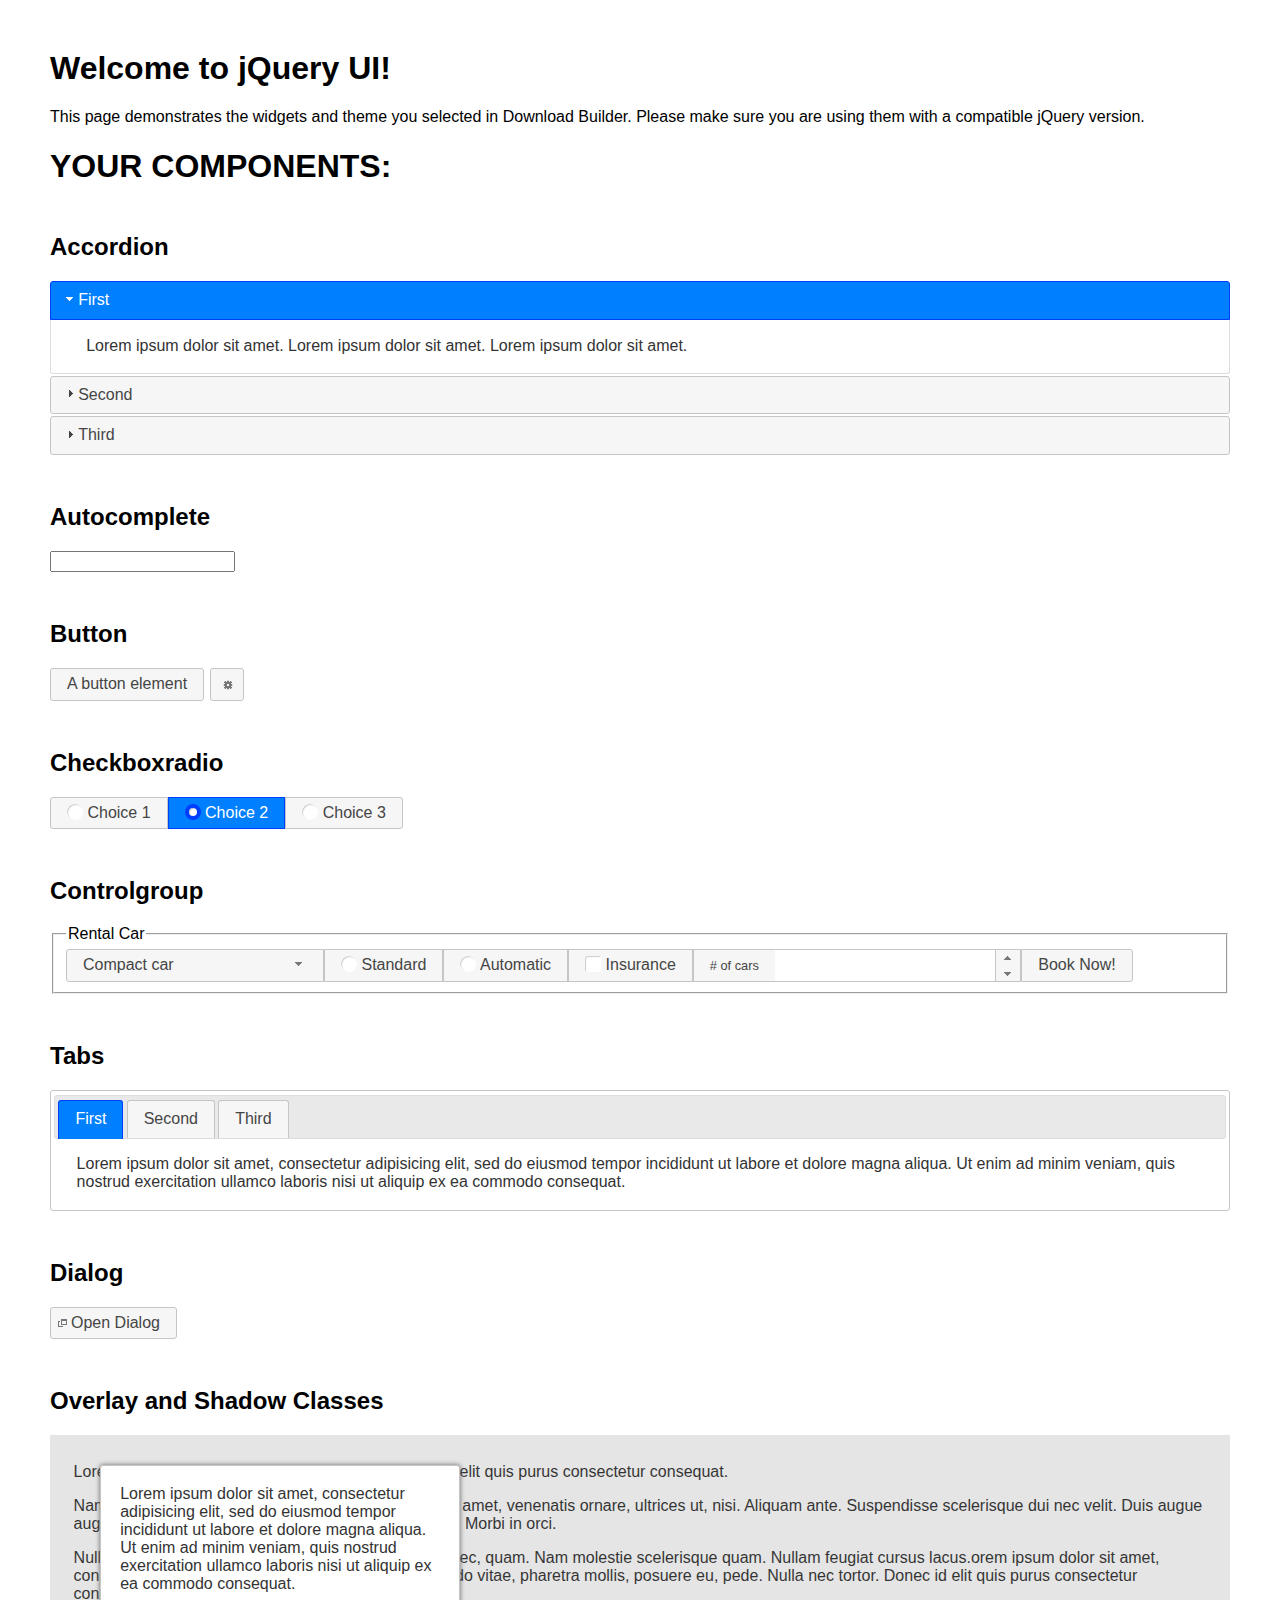
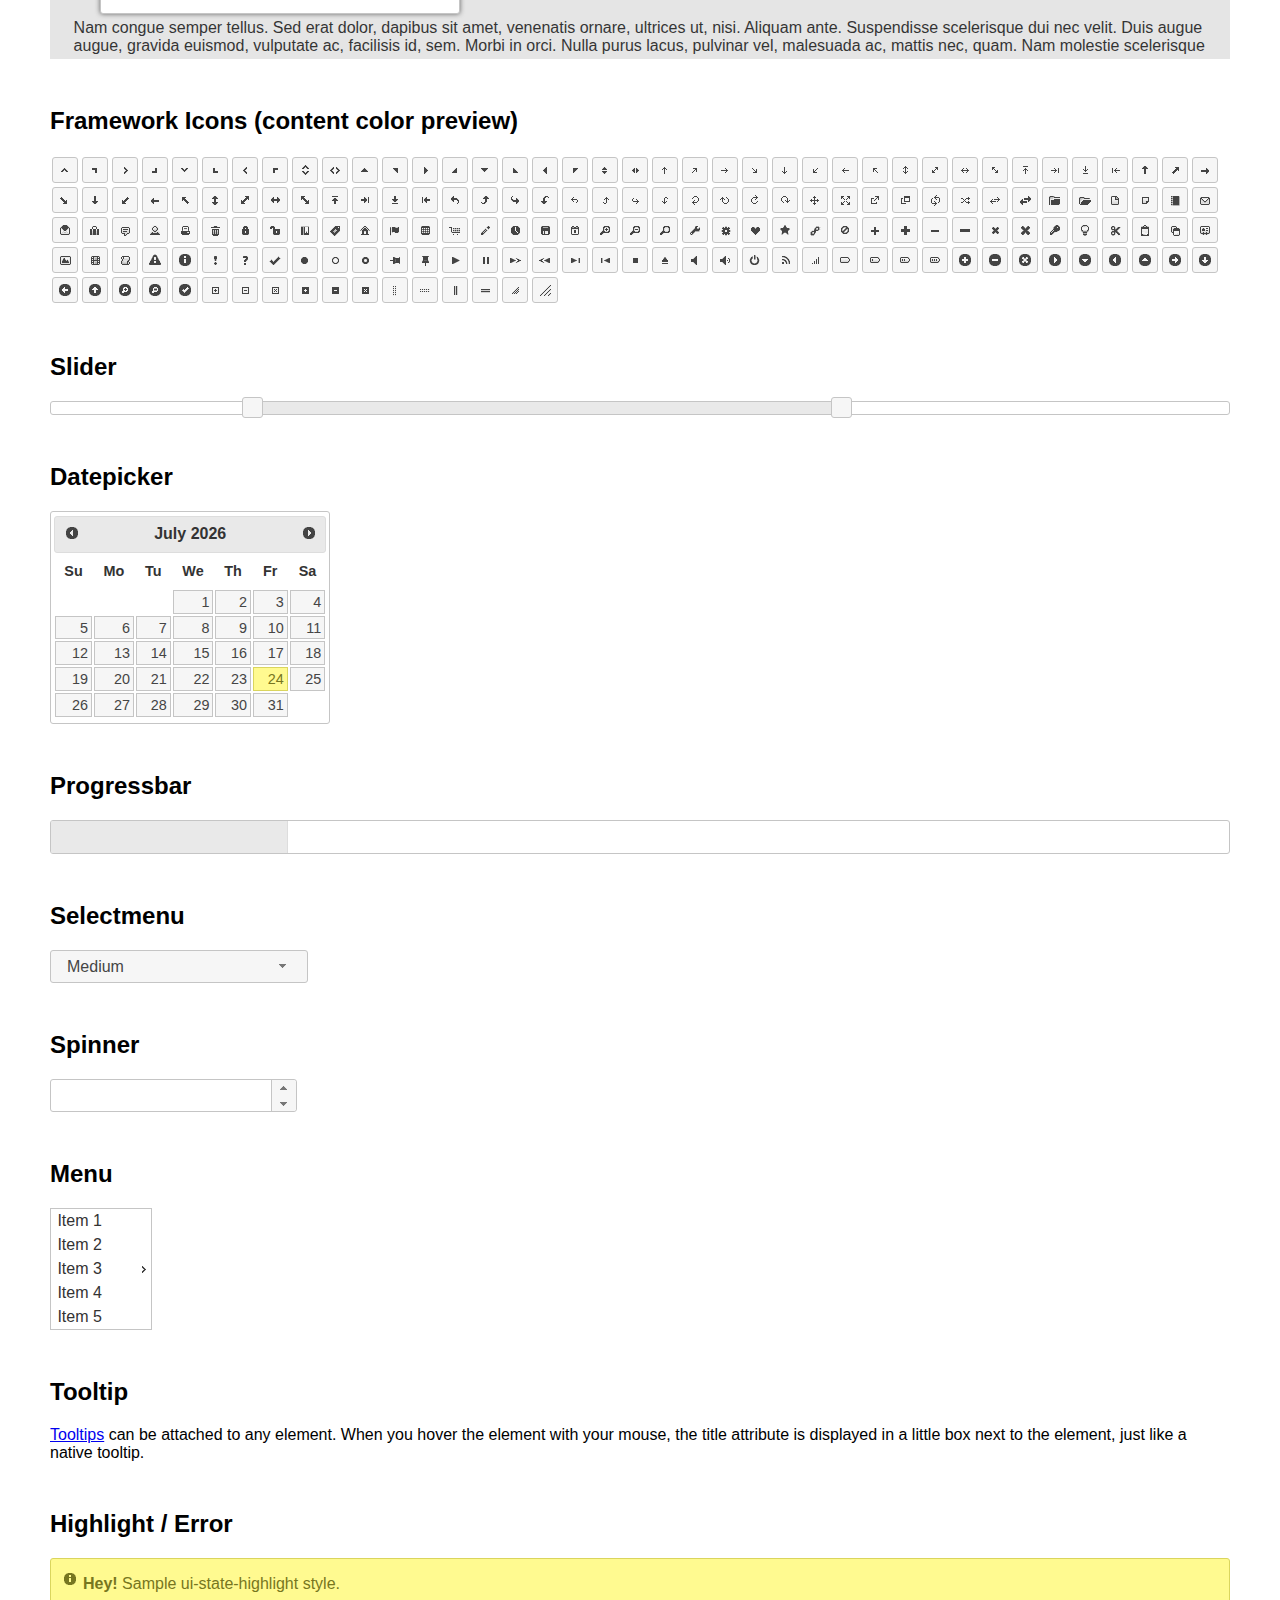
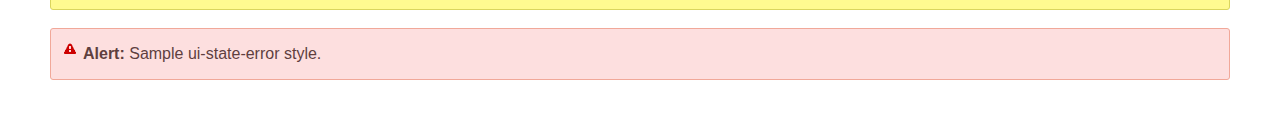
<file: public/MT/js/jquery-ui-1.12.1.custom/index.html>
<!doctype html>
<html lang="us">
<head>
	<meta charset="utf-8">
	<title>jQuery UI Example Page</title>
	<link href="jquery-ui.css" rel="stylesheet">
	<style>
	body{
		font-family: "Trebuchet MS", sans-serif;
		margin: 50px;
	}
	.demoHeaders {
		margin-top: 2em;
	}
	#dialog-link {
		padding: .4em 1em .4em 20px;
		text-decoration: none;
		position: relative;
	}
	#dialog-link span.ui-icon {
		margin: 0 5px 0 0;
		position: absolute;
		left: .2em;
		top: 50%;
		margin-top: -8px;
	}
	#icons {
		margin: 0;
		padding: 0;
	}
	#icons li {
		margin: 2px;
		position: relative;
		padding: 4px 0;
		cursor: pointer;
		float: left;
		list-style: none;
	}
	#icons span.ui-icon {
		float: left;
		margin: 0 4px;
	}
	.fakewindowcontain .ui-widget-overlay {
		position: absolute;
	}
	select {
		width: 200px;
	}
	</style>
</head>
<body>

<h1>Welcome to jQuery UI!</h1>

<div class="ui-widget">
	<p>This page demonstrates the widgets and theme you selected in Download Builder. Please make sure you are using them with a compatible jQuery version.</p>
</div>

<h1>YOUR COMPONENTS:</h1>


<!-- Accordion -->
<h2 class="demoHeaders">Accordion</h2>
<div id="accordion">
	<h3>First</h3>
	<div>Lorem ipsum dolor sit amet. Lorem ipsum dolor sit amet. Lorem ipsum dolor sit amet.</div>
	<h3>Second</h3>
	<div>Phasellus mattis tincidunt nibh.</div>
	<h3>Third</h3>
	<div>Nam dui erat, auctor a, dignissim quis.</div>
</div>



<!-- Autocomplete -->
<h2 class="demoHeaders">Autocomplete</h2>
<div>
	<input id="autocomplete" title="type &quot;a&quot;">
</div>



<!-- Button -->
<h2 class="demoHeaders">Button</h2>
<button id="button">A button element</button>
<button id="button-icon">An icon-only button</button>



<!-- Checkboxradio -->
<h2 class="demoHeaders">Checkboxradio</h2>
<form style="margin-top: 1em;">
	<div id="radioset">
		<input type="radio" id="radio1" name="radio"><label for="radio1">Choice 1</label>
		<input type="radio" id="radio2" name="radio" checked="checked"><label for="radio2">Choice 2</label>
		<input type="radio" id="radio3" name="radio"><label for="radio3">Choice 3</label>
	</div>
</form>



<!-- Controlgroup -->
<h2 class="demoHeaders">Controlgroup</h2>
<fieldset>
	<legend>Rental Car</legend>
	<div id="controlgroup">
		<select id="car-type">
			<option>Compact car</option>
			<option>Midsize car</option>
			<option>Full size car</option>
			<option>SUV</option>
			<option>Luxury</option>
			<option>Truck</option>
			<option>Van</option>
		</select>
		<label for="transmission-standard">Standard</label>
		<input type="radio" name="transmission" id="transmission-standard">
		<label for="transmission-automatic">Automatic</label>
		<input type="radio" name="transmission" id="transmission-automatic">
		<label for="insurance">Insurance</label>
		<input type="checkbox" name="insurance" id="insurance">
		<label for="horizontal-spinner" class="ui-controlgroup-label"># of cars</label>
		<input id="horizontal-spinner" class="ui-spinner-input">
		<button>Book Now!</button>
	</div>
</fieldset>



<!-- Tabs -->
<h2 class="demoHeaders">Tabs</h2>
<div id="tabs">
	<ul>
		<li><a href="#tabs-1">First</a></li>
		<li><a href="#tabs-2">Second</a></li>
		<li><a href="#tabs-3">Third</a></li>
	</ul>
	<div id="tabs-1">Lorem ipsum dolor sit amet, consectetur adipisicing elit, sed do eiusmod tempor incididunt ut labore et dolore magna aliqua. Ut enim ad minim veniam, quis nostrud exercitation ullamco laboris nisi ut aliquip ex ea commodo consequat.</div>
	<div id="tabs-2">Phasellus mattis tincidunt nibh. Cras orci urna, blandit id, pretium vel, aliquet ornare, felis. Maecenas scelerisque sem non nisl. Fusce sed lorem in enim dictum bibendum.</div>
	<div id="tabs-3">Nam dui erat, auctor a, dignissim quis, sollicitudin eu, felis. Pellentesque nisi urna, interdum eget, sagittis et, consequat vestibulum, lacus. Mauris porttitor ullamcorper augue.</div>
</div>



<h2 class="demoHeaders">Dialog</h2>
<p>
	<button id="dialog-link" class="ui-button ui-corner-all ui-widget">
		<span class="ui-icon ui-icon-newwin"></span>Open Dialog
	</button>
</p>

<h2 class="demoHeaders">Overlay and Shadow Classes</h2>
<div style="position: relative; width: 96%; height: 200px; padding:1% 2%; overflow:hidden;" class="fakewindowcontain">
	<p>Lorem ipsum dolor sit amet,  Nulla nec tortor. Donec id elit quis purus consectetur consequat. </p><p>Nam congue semper tellus. Sed erat dolor, dapibus sit amet, venenatis ornare, ultrices ut, nisi. Aliquam ante. Suspendisse scelerisque dui nec velit. Duis augue augue, gravida euismod, vulputate ac, facilisis id, sem. Morbi in orci. </p><p>Nulla purus lacus, pulvinar vel, malesuada ac, mattis nec, quam. Nam molestie scelerisque quam. Nullam feugiat cursus lacus.orem ipsum dolor sit amet, consectetur adipiscing elit. Donec libero risus, commodo vitae, pharetra mollis, posuere eu, pede. Nulla nec tortor. Donec id elit quis purus consectetur consequat. </p><p>Nam congue semper tellus. Sed erat dolor, dapibus sit amet, venenatis ornare, ultrices ut, nisi. Aliquam ante. Suspendisse scelerisque dui nec velit. Duis augue augue, gravida euismod, vulputate ac, facilisis id, sem. Morbi in orci. Nulla purus lacus, pulvinar vel, malesuada ac, mattis nec, quam. Nam molestie scelerisque quam. </p><p>Nullam feugiat cursus lacus.orem ipsum dolor sit amet, consectetur adipiscing elit. Donec libero risus, commodo vitae, pharetra mollis, posuere eu, pede. Nulla nec tortor. Donec id elit quis purus consectetur consequat. Nam congue semper tellus. Sed erat dolor, dapibus sit amet, venenatis ornare, ultrices ut, nisi. Aliquam ante. </p><p>Suspendisse scelerisque dui nec velit. Duis augue augue, gravida euismod, vulputate ac, facilisis id, sem. Morbi in orci. Nulla purus lacus, pulvinar vel, malesuada ac, mattis nec, quam. Nam molestie scelerisque quam. Nullam feugiat cursus lacus.orem ipsum dolor sit amet, consectetur adipiscing elit. Donec libero risus, commodo vitae, pharetra mollis, posuere eu, pede. Nulla nec tortor. Donec id elit quis purus consectetur consequat. Nam congue semper tellus. Sed erat dolor, dapibus sit amet, venenatis ornare, ultrices ut, nisi. </p>

	<!-- ui-dialog -->
	<div class="ui-widget-overlay ui-front"></div>
	<div style="position: absolute; width: 320px; left: 50px; top: 30px; padding: 1.2em" class="ui-widget ui-front ui-widget-content ui-corner-all ui-widget-shadow">
		Lorem ipsum dolor sit amet, consectetur adipisicing elit, sed do eiusmod tempor incididunt ut labore et dolore magna aliqua. Ut enim ad minim veniam, quis nostrud exercitation ullamco laboris nisi ut aliquip ex ea commodo consequat.
	</div>

</div>

<!-- ui-dialog -->
<div id="dialog" title="Dialog Title">
	<p>Lorem ipsum dolor sit amet, consectetur adipisicing elit, sed do eiusmod tempor incididunt ut labore et dolore magna aliqua. Ut enim ad minim veniam, quis nostrud exercitation ullamco laboris nisi ut aliquip ex ea commodo consequat.</p>
</div>



<h2 class="demoHeaders">Framework Icons (content color preview)</h2>
<ul id="icons" class="ui-widget ui-helper-clearfix">
	<li class="ui-state-default ui-corner-all" title=".ui-icon-caret-1-n"><span class="ui-icon ui-icon-caret-1-n"></span></li>
	<li class="ui-state-default ui-corner-all" title=".ui-icon-caret-1-ne"><span class="ui-icon ui-icon-caret-1-ne"></span></li>
	<li class="ui-state-default ui-corner-all" title=".ui-icon-caret-1-e"><span class="ui-icon ui-icon-caret-1-e"></span></li>
	<li class="ui-state-default ui-corner-all" title=".ui-icon-caret-1-se"><span class="ui-icon ui-icon-caret-1-se"></span></li>
	<li class="ui-state-default ui-corner-all" title=".ui-icon-caret-1-s"><span class="ui-icon ui-icon-caret-1-s"></span></li>
	<li class="ui-state-default ui-corner-all" title=".ui-icon-caret-1-sw"><span class="ui-icon ui-icon-caret-1-sw"></span></li>
	<li class="ui-state-default ui-corner-all" title=".ui-icon-caret-1-w"><span class="ui-icon ui-icon-caret-1-w"></span></li>
	<li class="ui-state-default ui-corner-all" title=".ui-icon-caret-1-nw"><span class="ui-icon ui-icon-caret-1-nw"></span></li>
	<li class="ui-state-default ui-corner-all" title=".ui-icon-caret-2-n-s"><span class="ui-icon ui-icon-caret-2-n-s"></span></li>
	<li class="ui-state-default ui-corner-all" title=".ui-icon-caret-2-e-w"><span class="ui-icon ui-icon-caret-2-e-w"></span></li>
	<li class="ui-state-default ui-corner-all" title=".ui-icon-triangle-1-n"><span class="ui-icon ui-icon-triangle-1-n"></span></li>
	<li class="ui-state-default ui-corner-all" title=".ui-icon-triangle-1-ne"><span class="ui-icon ui-icon-triangle-1-ne"></span></li>
	<li class="ui-state-default ui-corner-all" title=".ui-icon-triangle-1-e"><span class="ui-icon ui-icon-triangle-1-e"></span></li>
	<li class="ui-state-default ui-corner-all" title=".ui-icon-triangle-1-se"><span class="ui-icon ui-icon-triangle-1-se"></span></li>
	<li class="ui-state-default ui-corner-all" title=".ui-icon-triangle-1-s"><span class="ui-icon ui-icon-triangle-1-s"></span></li>
	<li class="ui-state-default ui-corner-all" title=".ui-icon-triangle-1-sw"><span class="ui-icon ui-icon-triangle-1-sw"></span></li>
	<li class="ui-state-default ui-corner-all" title=".ui-icon-triangle-1-w"><span class="ui-icon ui-icon-triangle-1-w"></span></li>
	<li class="ui-state-default ui-corner-all" title=".ui-icon-triangle-1-nw"><span class="ui-icon ui-icon-triangle-1-nw"></span></li>
	<li class="ui-state-default ui-corner-all" title=".ui-icon-triangle-2-n-s"><span class="ui-icon ui-icon-triangle-2-n-s"></span></li>
	<li class="ui-state-default ui-corner-all" title=".ui-icon-triangle-2-e-w"><span class="ui-icon ui-icon-triangle-2-e-w"></span></li>
	<li class="ui-state-default ui-corner-all" title=".ui-icon-arrow-1-n"><span class="ui-icon ui-icon-arrow-1-n"></span></li>
	<li class="ui-state-default ui-corner-all" title=".ui-icon-arrow-1-ne"><span class="ui-icon ui-icon-arrow-1-ne"></span></li>
	<li class="ui-state-default ui-corner-all" title=".ui-icon-arrow-1-e"><span class="ui-icon ui-icon-arrow-1-e"></span></li>
	<li class="ui-state-default ui-corner-all" title=".ui-icon-arrow-1-se"><span class="ui-icon ui-icon-arrow-1-se"></span></li>
	<li class="ui-state-default ui-corner-all" title=".ui-icon-arrow-1-s"><span class="ui-icon ui-icon-arrow-1-s"></span></li>
	<li class="ui-state-default ui-corner-all" title=".ui-icon-arrow-1-sw"><span class="ui-icon ui-icon-arrow-1-sw"></span></li>
	<li class="ui-state-default ui-corner-all" title=".ui-icon-arrow-1-w"><span class="ui-icon ui-icon-arrow-1-w"></span></li>
	<li class="ui-state-default ui-corner-all" title=".ui-icon-arrow-1-nw"><span class="ui-icon ui-icon-arrow-1-nw"></span></li>
	<li class="ui-state-default ui-corner-all" title=".ui-icon-arrow-2-n-s"><span class="ui-icon ui-icon-arrow-2-n-s"></span></li>
	<li class="ui-state-default ui-corner-all" title=".ui-icon-arrow-2-ne-sw"><span class="ui-icon ui-icon-arrow-2-ne-sw"></span></li>
	<li class="ui-state-default ui-corner-all" title=".ui-icon-arrow-2-e-w"><span class="ui-icon ui-icon-arrow-2-e-w"></span></li>
	<li class="ui-state-default ui-corner-all" title=".ui-icon-arrow-2-se-nw"><span class="ui-icon ui-icon-arrow-2-se-nw"></span></li>
	<li class="ui-state-default ui-corner-all" title=".ui-icon-arrowstop-1-n"><span class="ui-icon ui-icon-arrowstop-1-n"></span></li>
	<li class="ui-state-default ui-corner-all" title=".ui-icon-arrowstop-1-e"><span class="ui-icon ui-icon-arrowstop-1-e"></span></li>
	<li class="ui-state-default ui-corner-all" title=".ui-icon-arrowstop-1-s"><span class="ui-icon ui-icon-arrowstop-1-s"></span></li>
	<li class="ui-state-default ui-corner-all" title=".ui-icon-arrowstop-1-w"><span class="ui-icon ui-icon-arrowstop-1-w"></span></li>
	<li class="ui-state-default ui-corner-all" title=".ui-icon-arrowthick-1-n"><span class="ui-icon ui-icon-arrowthick-1-n"></span></li>
	<li class="ui-state-default ui-corner-all" title=".ui-icon-arrowthick-1-ne"><span class="ui-icon ui-icon-arrowthick-1-ne"></span></li>
	<li class="ui-state-default ui-corner-all" title=".ui-icon-arrowthick-1-e"><span class="ui-icon ui-icon-arrowthick-1-e"></span></li>
	<li class="ui-state-default ui-corner-all" title=".ui-icon-arrowthick-1-se"><span class="ui-icon ui-icon-arrowthick-1-se"></span></li>
	<li class="ui-state-default ui-corner-all" title=".ui-icon-arrowthick-1-s"><span class="ui-icon ui-icon-arrowthick-1-s"></span></li>
	<li class="ui-state-default ui-corner-all" title=".ui-icon-arrowthick-1-sw"><span class="ui-icon ui-icon-arrowthick-1-sw"></span></li>
	<li class="ui-state-default ui-corner-all" title=".ui-icon-arrowthick-1-w"><span class="ui-icon ui-icon-arrowthick-1-w"></span></li>
	<li class="ui-state-default ui-corner-all" title=".ui-icon-arrowthick-1-nw"><span class="ui-icon ui-icon-arrowthick-1-nw"></span></li>
	<li class="ui-state-default ui-corner-all" title=".ui-icon-arrowthick-2-n-s"><span class="ui-icon ui-icon-arrowthick-2-n-s"></span></li>
	<li class="ui-state-default ui-corner-all" title=".ui-icon-arrowthick-2-ne-sw"><span class="ui-icon ui-icon-arrowthick-2-ne-sw"></span></li>
	<li class="ui-state-default ui-corner-all" title=".ui-icon-arrowthick-2-e-w"><span class="ui-icon ui-icon-arrowthick-2-e-w"></span></li>
	<li class="ui-state-default ui-corner-all" title=".ui-icon-arrowthick-2-se-nw"><span class="ui-icon ui-icon-arrowthick-2-se-nw"></span></li>
	<li class="ui-state-default ui-corner-all" title=".ui-icon-arrowthickstop-1-n"><span class="ui-icon ui-icon-arrowthickstop-1-n"></span></li>
	<li class="ui-state-default ui-corner-all" title=".ui-icon-arrowthickstop-1-e"><span class="ui-icon ui-icon-arrowthickstop-1-e"></span></li>
	<li class="ui-state-default ui-corner-all" title=".ui-icon-arrowthickstop-1-s"><span class="ui-icon ui-icon-arrowthickstop-1-s"></span></li>
	<li class="ui-state-default ui-corner-all" title=".ui-icon-arrowthickstop-1-w"><span class="ui-icon ui-icon-arrowthickstop-1-w"></span></li>
	<li class="ui-state-default ui-corner-all" title=".ui-icon-arrowreturnthick-1-w"><span class="ui-icon ui-icon-arrowreturnthick-1-w"></span></li>
	<li class="ui-state-default ui-corner-all" title=".ui-icon-arrowreturnthick-1-n"><span class="ui-icon ui-icon-arrowreturnthick-1-n"></span></li>
	<li class="ui-state-default ui-corner-all" title=".ui-icon-arrowreturnthick-1-e"><span class="ui-icon ui-icon-arrowreturnthick-1-e"></span></li>
	<li class="ui-state-default ui-corner-all" title=".ui-icon-arrowreturnthick-1-s"><span class="ui-icon ui-icon-arrowreturnthick-1-s"></span></li>
	<li class="ui-state-default ui-corner-all" title=".ui-icon-arrowreturn-1-w"><span class="ui-icon ui-icon-arrowreturn-1-w"></span></li>
	<li class="ui-state-default ui-corner-all" title=".ui-icon-arrowreturn-1-n"><span class="ui-icon ui-icon-arrowreturn-1-n"></span></li>
	<li class="ui-state-default ui-corner-all" title=".ui-icon-arrowreturn-1-e"><span class="ui-icon ui-icon-arrowreturn-1-e"></span></li>
	<li class="ui-state-default ui-corner-all" title=".ui-icon-arrowreturn-1-s"><span class="ui-icon ui-icon-arrowreturn-1-s"></span></li>
	<li class="ui-state-default ui-corner-all" title=".ui-icon-arrowrefresh-1-w"><span class="ui-icon ui-icon-arrowrefresh-1-w"></span></li>
	<li class="ui-state-default ui-corner-all" title=".ui-icon-arrowrefresh-1-n"><span class="ui-icon ui-icon-arrowrefresh-1-n"></span></li>
	<li class="ui-state-default ui-corner-all" title=".ui-icon-arrowrefresh-1-e"><span class="ui-icon ui-icon-arrowrefresh-1-e"></span></li>
	<li class="ui-state-default ui-corner-all" title=".ui-icon-arrowrefresh-1-s"><span class="ui-icon ui-icon-arrowrefresh-1-s"></span></li>
	<li class="ui-state-default ui-corner-all" title=".ui-icon-arrow-4"><span class="ui-icon ui-icon-arrow-4"></span></li>
	<li class="ui-state-default ui-corner-all" title=".ui-icon-arrow-4-diag"><span class="ui-icon ui-icon-arrow-4-diag"></span></li>
	<li class="ui-state-default ui-corner-all" title=".ui-icon-extlink"><span class="ui-icon ui-icon-extlink"></span></li>
	<li class="ui-state-default ui-corner-all" title=".ui-icon-newwin"><span class="ui-icon ui-icon-newwin"></span></li>
	<li class="ui-state-default ui-corner-all" title=".ui-icon-refresh"><span class="ui-icon ui-icon-refresh"></span></li>
	<li class="ui-state-default ui-corner-all" title=".ui-icon-shuffle"><span class="ui-icon ui-icon-shuffle"></span></li>
	<li class="ui-state-default ui-corner-all" title=".ui-icon-transfer-e-w"><span class="ui-icon ui-icon-transfer-e-w"></span></li>
	<li class="ui-state-default ui-corner-all" title=".ui-icon-transferthick-e-w"><span class="ui-icon ui-icon-transferthick-e-w"></span></li>
	<li class="ui-state-default ui-corner-all" title=".ui-icon-folder-collapsed"><span class="ui-icon ui-icon-folder-collapsed"></span></li>
	<li class="ui-state-default ui-corner-all" title=".ui-icon-folder-open"><span class="ui-icon ui-icon-folder-open"></span></li>
	<li class="ui-state-default ui-corner-all" title=".ui-icon-document"><span class="ui-icon ui-icon-document"></span></li>
	<li class="ui-state-default ui-corner-all" title=".ui-icon-document-b"><span class="ui-icon ui-icon-document-b"></span></li>
	<li class="ui-state-default ui-corner-all" title=".ui-icon-note"><span class="ui-icon ui-icon-note"></span></li>
	<li class="ui-state-default ui-corner-all" title=".ui-icon-mail-closed"><span class="ui-icon ui-icon-mail-closed"></span></li>
	<li class="ui-state-default ui-corner-all" title=".ui-icon-mail-open"><span class="ui-icon ui-icon-mail-open"></span></li>
	<li class="ui-state-default ui-corner-all" title=".ui-icon-suitcase"><span class="ui-icon ui-icon-suitcase"></span></li>
	<li class="ui-state-default ui-corner-all" title=".ui-icon-comment"><span class="ui-icon ui-icon-comment"></span></li>
	<li class="ui-state-default ui-corner-all" title=".ui-icon-person"><span class="ui-icon ui-icon-person"></span></li>
	<li class="ui-state-default ui-corner-all" title=".ui-icon-print"><span class="ui-icon ui-icon-print"></span></li>
	<li class="ui-state-default ui-corner-all" title=".ui-icon-trash"><span class="ui-icon ui-icon-trash"></span></li>
	<li class="ui-state-default ui-corner-all" title=".ui-icon-locked"><span class="ui-icon ui-icon-locked"></span></li>
	<li class="ui-state-default ui-corner-all" title=".ui-icon-unlocked"><span class="ui-icon ui-icon-unlocked"></span></li>
	<li class="ui-state-default ui-corner-all" title=".ui-icon-bookmark"><span class="ui-icon ui-icon-bookmark"></span></li>
	<li class="ui-state-default ui-corner-all" title=".ui-icon-tag"><span class="ui-icon ui-icon-tag"></span></li>
	<li class="ui-state-default ui-corner-all" title=".ui-icon-home"><span class="ui-icon ui-icon-home"></span></li>
	<li class="ui-state-default ui-corner-all" title=".ui-icon-flag"><span class="ui-icon ui-icon-flag"></span></li>
	<li class="ui-state-default ui-corner-all" title=".ui-icon-calculator"><span class="ui-icon ui-icon-calculator"></span></li>
	<li class="ui-state-default ui-corner-all" title=".ui-icon-cart"><span class="ui-icon ui-icon-cart"></span></li>
	<li class="ui-state-default ui-corner-all" title=".ui-icon-pencil"><span class="ui-icon ui-icon-pencil"></span></li>
	<li class="ui-state-default ui-corner-all" title=".ui-icon-clock"><span class="ui-icon ui-icon-clock"></span></li>
	<li class="ui-state-default ui-corner-all" title=".ui-icon-disk"><span class="ui-icon ui-icon-disk"></span></li>
	<li class="ui-state-default ui-corner-all" title=".ui-icon-calendar"><span class="ui-icon ui-icon-calendar"></span></li>
	<li class="ui-state-default ui-corner-all" title=".ui-icon-zoomin"><span class="ui-icon ui-icon-zoomin"></span></li>
	<li class="ui-state-default ui-corner-all" title=".ui-icon-zoomout"><span class="ui-icon ui-icon-zoomout"></span></li>
	<li class="ui-state-default ui-corner-all" title=".ui-icon-search"><span class="ui-icon ui-icon-search"></span></li>
	<li class="ui-state-default ui-corner-all" title=".ui-icon-wrench"><span class="ui-icon ui-icon-wrench"></span></li>
	<li class="ui-state-default ui-corner-all" title=".ui-icon-gear"><span class="ui-icon ui-icon-gear"></span></li>
	<li class="ui-state-default ui-corner-all" title=".ui-icon-heart"><span class="ui-icon ui-icon-heart"></span></li>
	<li class="ui-state-default ui-corner-all" title=".ui-icon-star"><span class="ui-icon ui-icon-star"></span></li>
	<li class="ui-state-default ui-corner-all" title=".ui-icon-link"><span class="ui-icon ui-icon-link"></span></li>
	<li class="ui-state-default ui-corner-all" title=".ui-icon-cancel"><span class="ui-icon ui-icon-cancel"></span></li>
	<li class="ui-state-default ui-corner-all" title=".ui-icon-plus"><span class="ui-icon ui-icon-plus"></span></li>
	<li class="ui-state-default ui-corner-all" title=".ui-icon-plusthick"><span class="ui-icon ui-icon-plusthick"></span></li>
	<li class="ui-state-default ui-corner-all" title=".ui-icon-minus"><span class="ui-icon ui-icon-minus"></span></li>
	<li class="ui-state-default ui-corner-all" title=".ui-icon-minusthick"><span class="ui-icon ui-icon-minusthick"></span></li>
	<li class="ui-state-default ui-corner-all" title=".ui-icon-close"><span class="ui-icon ui-icon-close"></span></li>
	<li class="ui-state-default ui-corner-all" title=".ui-icon-closethick"><span class="ui-icon ui-icon-closethick"></span></li>
	<li class="ui-state-default ui-corner-all" title=".ui-icon-key"><span class="ui-icon ui-icon-key"></span></li>
	<li class="ui-state-default ui-corner-all" title=".ui-icon-lightbulb"><span class="ui-icon ui-icon-lightbulb"></span></li>
	<li class="ui-state-default ui-corner-all" title=".ui-icon-scissors"><span class="ui-icon ui-icon-scissors"></span></li>
	<li class="ui-state-default ui-corner-all" title=".ui-icon-clipboard"><span class="ui-icon ui-icon-clipboard"></span></li>
	<li class="ui-state-default ui-corner-all" title=".ui-icon-copy"><span class="ui-icon ui-icon-copy"></span></li>
	<li class="ui-state-default ui-corner-all" title=".ui-icon-contact"><span class="ui-icon ui-icon-contact"></span></li>
	<li class="ui-state-default ui-corner-all" title=".ui-icon-image"><span class="ui-icon ui-icon-image"></span></li>
	<li class="ui-state-default ui-corner-all" title=".ui-icon-video"><span class="ui-icon ui-icon-video"></span></li>
	<li class="ui-state-default ui-corner-all" title=".ui-icon-script"><span class="ui-icon ui-icon-script"></span></li>
	<li class="ui-state-default ui-corner-all" title=".ui-icon-alert"><span class="ui-icon ui-icon-alert"></span></li>
	<li class="ui-state-default ui-corner-all" title=".ui-icon-info"><span class="ui-icon ui-icon-info"></span></li>
	<li class="ui-state-default ui-corner-all" title=".ui-icon-notice"><span class="ui-icon ui-icon-notice"></span></li>
	<li class="ui-state-default ui-corner-all" title=".ui-icon-help"><span class="ui-icon ui-icon-help"></span></li>
	<li class="ui-state-default ui-corner-all" title=".ui-icon-check"><span class="ui-icon ui-icon-check"></span></li>
	<li class="ui-state-default ui-corner-all" title=".ui-icon-bullet"><span class="ui-icon ui-icon-bullet"></span></li>
	<li class="ui-state-default ui-corner-all" title=".ui-icon-radio-off"><span class="ui-icon ui-icon-radio-off"></span></li>
	<li class="ui-state-default ui-corner-all" title=".ui-icon-radio-on"><span class="ui-icon ui-icon-radio-on"></span></li>
	<li class="ui-state-default ui-corner-all" title=".ui-icon-pin-w"><span class="ui-icon ui-icon-pin-w"></span></li>
	<li class="ui-state-default ui-corner-all" title=".ui-icon-pin-s"><span class="ui-icon ui-icon-pin-s"></span></li>
	<li class="ui-state-default ui-corner-all" title=".ui-icon-play"><span class="ui-icon ui-icon-play"></span></li>
	<li class="ui-state-default ui-corner-all" title=".ui-icon-pause"><span class="ui-icon ui-icon-pause"></span></li>
	<li class="ui-state-default ui-corner-all" title=".ui-icon-seek-next"><span class="ui-icon ui-icon-seek-next"></span></li>
	<li class="ui-state-default ui-corner-all" title=".ui-icon-seek-prev"><span class="ui-icon ui-icon-seek-prev"></span></li>
	<li class="ui-state-default ui-corner-all" title=".ui-icon-seek-end"><span class="ui-icon ui-icon-seek-end"></span></li>
	<li class="ui-state-default ui-corner-all" title=".ui-icon-seek-first"><span class="ui-icon ui-icon-seek-first"></span></li>
	<li class="ui-state-default ui-corner-all" title=".ui-icon-stop"><span class="ui-icon ui-icon-stop"></span></li>
	<li class="ui-state-default ui-corner-all" title=".ui-icon-eject"><span class="ui-icon ui-icon-eject"></span></li>
	<li class="ui-state-default ui-corner-all" title=".ui-icon-volume-off"><span class="ui-icon ui-icon-volume-off"></span></li>
	<li class="ui-state-default ui-corner-all" title=".ui-icon-volume-on"><span class="ui-icon ui-icon-volume-on"></span></li>
	<li class="ui-state-default ui-corner-all" title=".ui-icon-power"><span class="ui-icon ui-icon-power"></span></li>
	<li class="ui-state-default ui-corner-all" title=".ui-icon-signal-diag"><span class="ui-icon ui-icon-signal-diag"></span></li>
	<li class="ui-state-default ui-corner-all" title=".ui-icon-signal"><span class="ui-icon ui-icon-signal"></span></li>
	<li class="ui-state-default ui-corner-all" title=".ui-icon-battery-0"><span class="ui-icon ui-icon-battery-0"></span></li>
	<li class="ui-state-default ui-corner-all" title=".ui-icon-battery-1"><span class="ui-icon ui-icon-battery-1"></span></li>
	<li class="ui-state-default ui-corner-all" title=".ui-icon-battery-2"><span class="ui-icon ui-icon-battery-2"></span></li>
	<li class="ui-state-default ui-corner-all" title=".ui-icon-battery-3"><span class="ui-icon ui-icon-battery-3"></span></li>
	<li class="ui-state-default ui-corner-all" title=".ui-icon-circle-plus"><span class="ui-icon ui-icon-circle-plus"></span></li>
	<li class="ui-state-default ui-corner-all" title=".ui-icon-circle-minus"><span class="ui-icon ui-icon-circle-minus"></span></li>
	<li class="ui-state-default ui-corner-all" title=".ui-icon-circle-close"><span class="ui-icon ui-icon-circle-close"></span></li>
	<li class="ui-state-default ui-corner-all" title=".ui-icon-circle-triangle-e"><span class="ui-icon ui-icon-circle-triangle-e"></span></li>
	<li class="ui-state-default ui-corner-all" title=".ui-icon-circle-triangle-s"><span class="ui-icon ui-icon-circle-triangle-s"></span></li>
	<li class="ui-state-default ui-corner-all" title=".ui-icon-circle-triangle-w"><span class="ui-icon ui-icon-circle-triangle-w"></span></li>
	<li class="ui-state-default ui-corner-all" title=".ui-icon-circle-triangle-n"><span class="ui-icon ui-icon-circle-triangle-n"></span></li>
	<li class="ui-state-default ui-corner-all" title=".ui-icon-circle-arrow-e"><span class="ui-icon ui-icon-circle-arrow-e"></span></li>
	<li class="ui-state-default ui-corner-all" title=".ui-icon-circle-arrow-s"><span class="ui-icon ui-icon-circle-arrow-s"></span></li>
	<li class="ui-state-default ui-corner-all" title=".ui-icon-circle-arrow-w"><span class="ui-icon ui-icon-circle-arrow-w"></span></li>
	<li class="ui-state-default ui-corner-all" title=".ui-icon-circle-arrow-n"><span class="ui-icon ui-icon-circle-arrow-n"></span></li>
	<li class="ui-state-default ui-corner-all" title=".ui-icon-circle-zoomin"><span class="ui-icon ui-icon-circle-zoomin"></span></li>
	<li class="ui-state-default ui-corner-all" title=".ui-icon-circle-zoomout"><span class="ui-icon ui-icon-circle-zoomout"></span></li>
	<li class="ui-state-default ui-corner-all" title=".ui-icon-circle-check"><span class="ui-icon ui-icon-circle-check"></span></li>
	<li class="ui-state-default ui-corner-all" title=".ui-icon-circlesmall-plus"><span class="ui-icon ui-icon-circlesmall-plus"></span></li>
	<li class="ui-state-default ui-corner-all" title=".ui-icon-circlesmall-minus"><span class="ui-icon ui-icon-circlesmall-minus"></span></li>
	<li class="ui-state-default ui-corner-all" title=".ui-icon-circlesmall-close"><span class="ui-icon ui-icon-circlesmall-close"></span></li>
	<li class="ui-state-default ui-corner-all" title=".ui-icon-squaresmall-plus"><span class="ui-icon ui-icon-squaresmall-plus"></span></li>
	<li class="ui-state-default ui-corner-all" title=".ui-icon-squaresmall-minus"><span class="ui-icon ui-icon-squaresmall-minus"></span></li>
	<li class="ui-state-default ui-corner-all" title=".ui-icon-squaresmall-close"><span class="ui-icon ui-icon-squaresmall-close"></span></li>
	<li class="ui-state-default ui-corner-all" title=".ui-icon-grip-dotted-vertical"><span class="ui-icon ui-icon-grip-dotted-vertical"></span></li>
	<li class="ui-state-default ui-corner-all" title=".ui-icon-grip-dotted-horizontal"><span class="ui-icon ui-icon-grip-dotted-horizontal"></span></li>
	<li class="ui-state-default ui-corner-all" title=".ui-icon-grip-solid-vertical"><span class="ui-icon ui-icon-grip-solid-vertical"></span></li>
	<li class="ui-state-default ui-corner-all" title=".ui-icon-grip-solid-horizontal"><span class="ui-icon ui-icon-grip-solid-horizontal"></span></li>
	<li class="ui-state-default ui-corner-all" title=".ui-icon-gripsmall-diagonal-se"><span class="ui-icon ui-icon-gripsmall-diagonal-se"></span></li>
	<li class="ui-state-default ui-corner-all" title=".ui-icon-grip-diagonal-se"><span class="ui-icon ui-icon-grip-diagonal-se"></span></li>
</ul>


<!-- Slider -->
<h2 class="demoHeaders">Slider</h2>
<div id="slider"></div>



<!-- Datepicker -->
<h2 class="demoHeaders">Datepicker</h2>
<div id="datepicker"></div>



<!-- Progressbar -->
<h2 class="demoHeaders">Progressbar</h2>
<div id="progressbar"></div>



<!-- Progressbar -->
<h2 class="demoHeaders">Selectmenu</h2>
<select id="selectmenu">
	<option>Slower</option>
	<option>Slow</option>
	<option selected="selected">Medium</option>
	<option>Fast</option>
	<option>Faster</option>
</select>



<!-- Spinner -->
<h2 class="demoHeaders">Spinner</h2>
<input id="spinner">



<!-- Menu -->
<h2 class="demoHeaders">Menu</h2>
<ul style="width:100px;" id="menu">
	<li><div>Item 1</div></li>
	<li><div>Item 2</div></li>
	<li><div>Item 3</div>
		<ul>
			<li><div>Item 3-1</div></li>
			<li><div>Item 3-2</div></li>
			<li><div>Item 3-3</div></li>
			<li><div>Item 3-4</div></li>
			<li><div>Item 3-5</div></li>
		</ul>
	</li>
	<li><div>Item 4</div></li>
	<li><div>Item 5</div></li>
</ul>



<!-- Tooltip -->
<h2 class="demoHeaders">Tooltip</h2>
<p id="tooltip">
	<a href="#" title="That&apos;s what this widget is">Tooltips</a> can be attached to any element. When you hover
the element with your mouse, the title attribute is displayed in a little box next to the element, just like a native tooltip.
</p>


<!-- Highlight / Error -->
<h2 class="demoHeaders">Highlight / Error</h2>
<div class="ui-widget">
	<div class="ui-state-highlight ui-corner-all" style="margin-top: 20px; padding: 0 .7em;">
		<p><span class="ui-icon ui-icon-info" style="float: left; margin-right: .3em;"></span>
		<strong>Hey!</strong> Sample ui-state-highlight style.</p>
	</div>
</div>
<br>
<div class="ui-widget">
	<div class="ui-state-error ui-corner-all" style="padding: 0 .7em;">
		<p><span class="ui-icon ui-icon-alert" style="float: left; margin-right: .3em;"></span>
		<strong>Alert:</strong> Sample ui-state-error style.</p>
	</div>
</div>

<script src="external/jquery/jquery.js"></script>
<script src="jquery-ui.js"></script>
<script>

$( "#accordion" ).accordion();



var availableTags = [
	"ActionScript",
	"AppleScript",
	"Asp",
	"BASIC",
	"C",
	"C++",
	"Clojure",
	"COBOL",
	"ColdFusion",
	"Erlang",
	"Fortran",
	"Groovy",
	"Haskell",
	"Java",
	"JavaScript",
	"Lisp",
	"Perl",
	"PHP",
	"Python",
	"Ruby",
	"Scala",
	"Scheme"
];
$( "#autocomplete" ).autocomplete({
	source: availableTags
});



$( "#button" ).button();
$( "#button-icon" ).button({
	icon: "ui-icon-gear",
	showLabel: false
});



$( "#radioset" ).buttonset();



$( "#controlgroup" ).controlgroup();



$( "#tabs" ).tabs();



$( "#dialog" ).dialog({
	autoOpen: false,
	width: 400,
	buttons: [
		{
			text: "Ok",
			click: function() {
				$( this ).dialog( "close" );
			}
		},
		{
			text: "Cancel",
			click: function() {
				$( this ).dialog( "close" );
			}
		}
	]
});

// Link to open the dialog
$( "#dialog-link" ).click(function( event ) {
	$( "#dialog" ).dialog( "open" );
	event.preventDefault();
});



$( "#datepicker" ).datepicker({
	inline: true
});



$( "#slider" ).slider({
	range: true,
	values: [ 17, 67 ]
});



$( "#progressbar" ).progressbar({
	value: 20
});



$( "#spinner" ).spinner();



$( "#menu" ).menu();



$( "#tooltip" ).tooltip();



$( "#selectmenu" ).selectmenu();


// Hover states on the static widgets
$( "#dialog-link, #icons li" ).hover(
	function() {
		$( this ).addClass( "ui-state-hover" );
	},
	function() {
		$( this ).removeClass( "ui-state-hover" );
	}
);
</script>
</body>
</html>
</file>
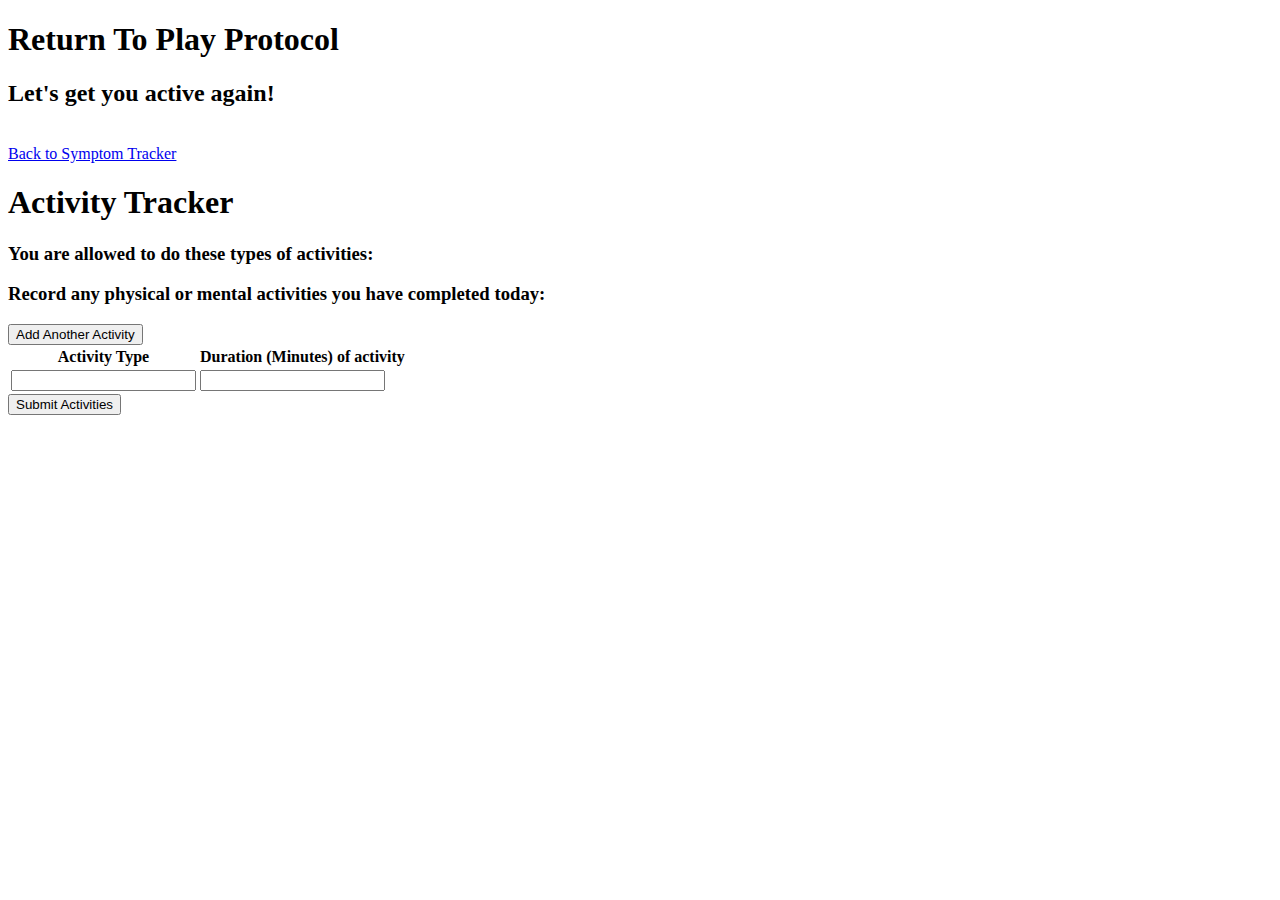
<file: public/returnToPlayForServer.html>
<!DOCTYPE html>
<html>
  <head>
    <title>Return to Play Protocol</title>
    <script src="https://ajax.googleapis.com/ajax/libs/jquery/3.1.1/jquery.min.js"></script>
    
    
  <body>
    

    

    <div id = "title"><h1>Return To Play Protocol</h1></div>
    <div id = "description"><h2>Let's get you active again!</h2></div>

    <div id = "completeSym"><p>You must complete the symptom tracker again to view updated Return to Play status</p></div>
    <div id = "current"><p>You are currently in this phase of the return to play protocol:</p></div>
    <div id = "currentStep"><h2>Current Step Error</h2></div>

    
    <p></p>
    <div id = "problematicSymptoms"><p>Problematic Symptoms Error</p></div>
    <div id = "nextStep"><p>Next Step Error</p></div>
    
    
    <div id = "doctorCheckedText"><input type="checkbox" id = "doctorChecked" name="doctorChecked" value="Bike"> Check the box if your doctor has approved you to return to play</div> <br>
    
    <a href="/st.html">Back to Symptom Tracker</a><br>


   <div id = "pre-injury"><p>The pre-injury symptoms filled out in the initial questionnaire are used as baseline values.</p></div>

   <h1>Activity Tracker</h1>

   <div id = "allowedAct"><h3>You are allowed to do these types of activities:</h3></div>

   <h3>Record any physical or mental activities you have completed today:</h3>

    <div class="input_fields_wrap">
    <form action="">
    <TABLE>
    <tr>
      <th>Activity Type</th>
      <th>Duration (Minutes) of activity</th>
    </tr>
   
      <button class="add_field_button">Add Another Activity</button>
      <div id = "submitError"><h3>Please complete all of the fields before submitting!</h3></div>
   
    
      <div><tr><td><input type="text" id="0b0" ></td><td><input type="text" id="0b1"></td></tr></div>
    
      </TABLE>
   </form>
    </div>
    <input type="button" id= "subButton" value="Submit Activities">


   
    
    <div id="footer"></div>

    <script src="returnToPlayForServer.js"></script>
    
  </body>
</html>
</file>
